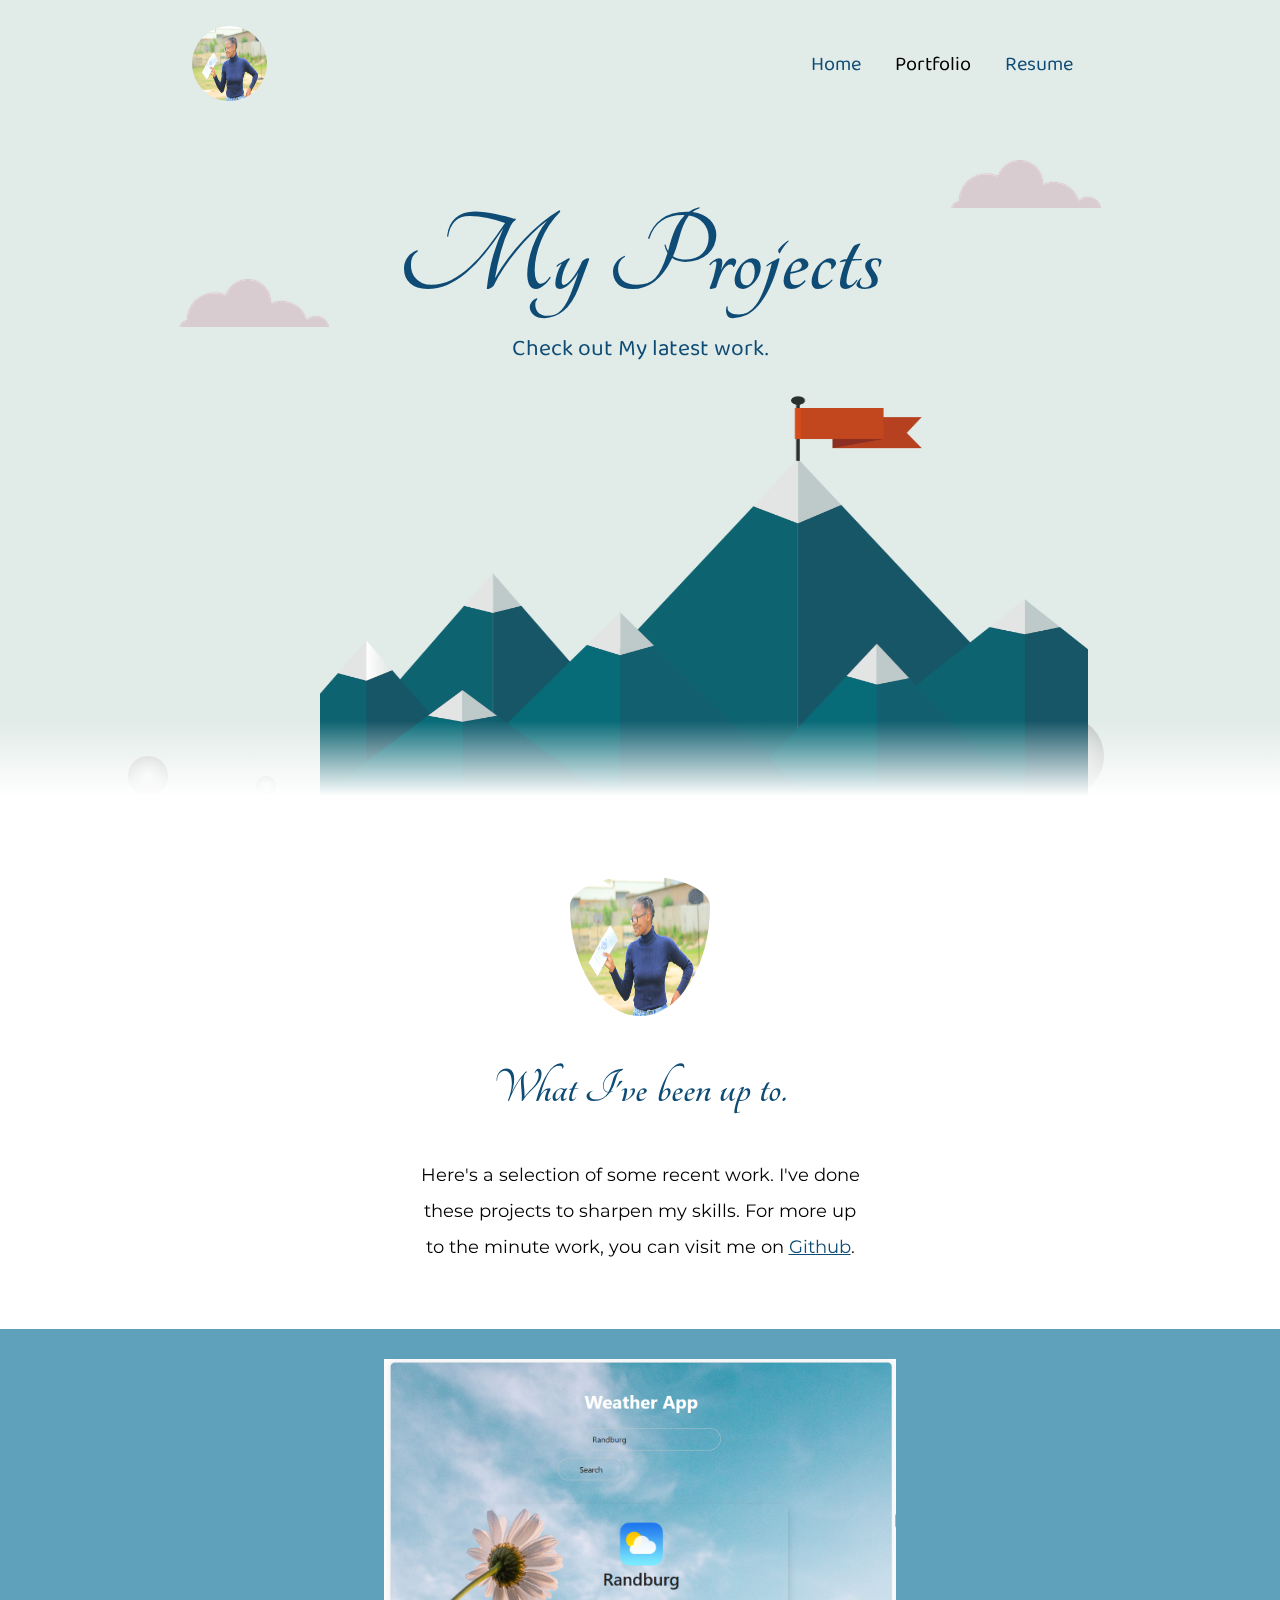
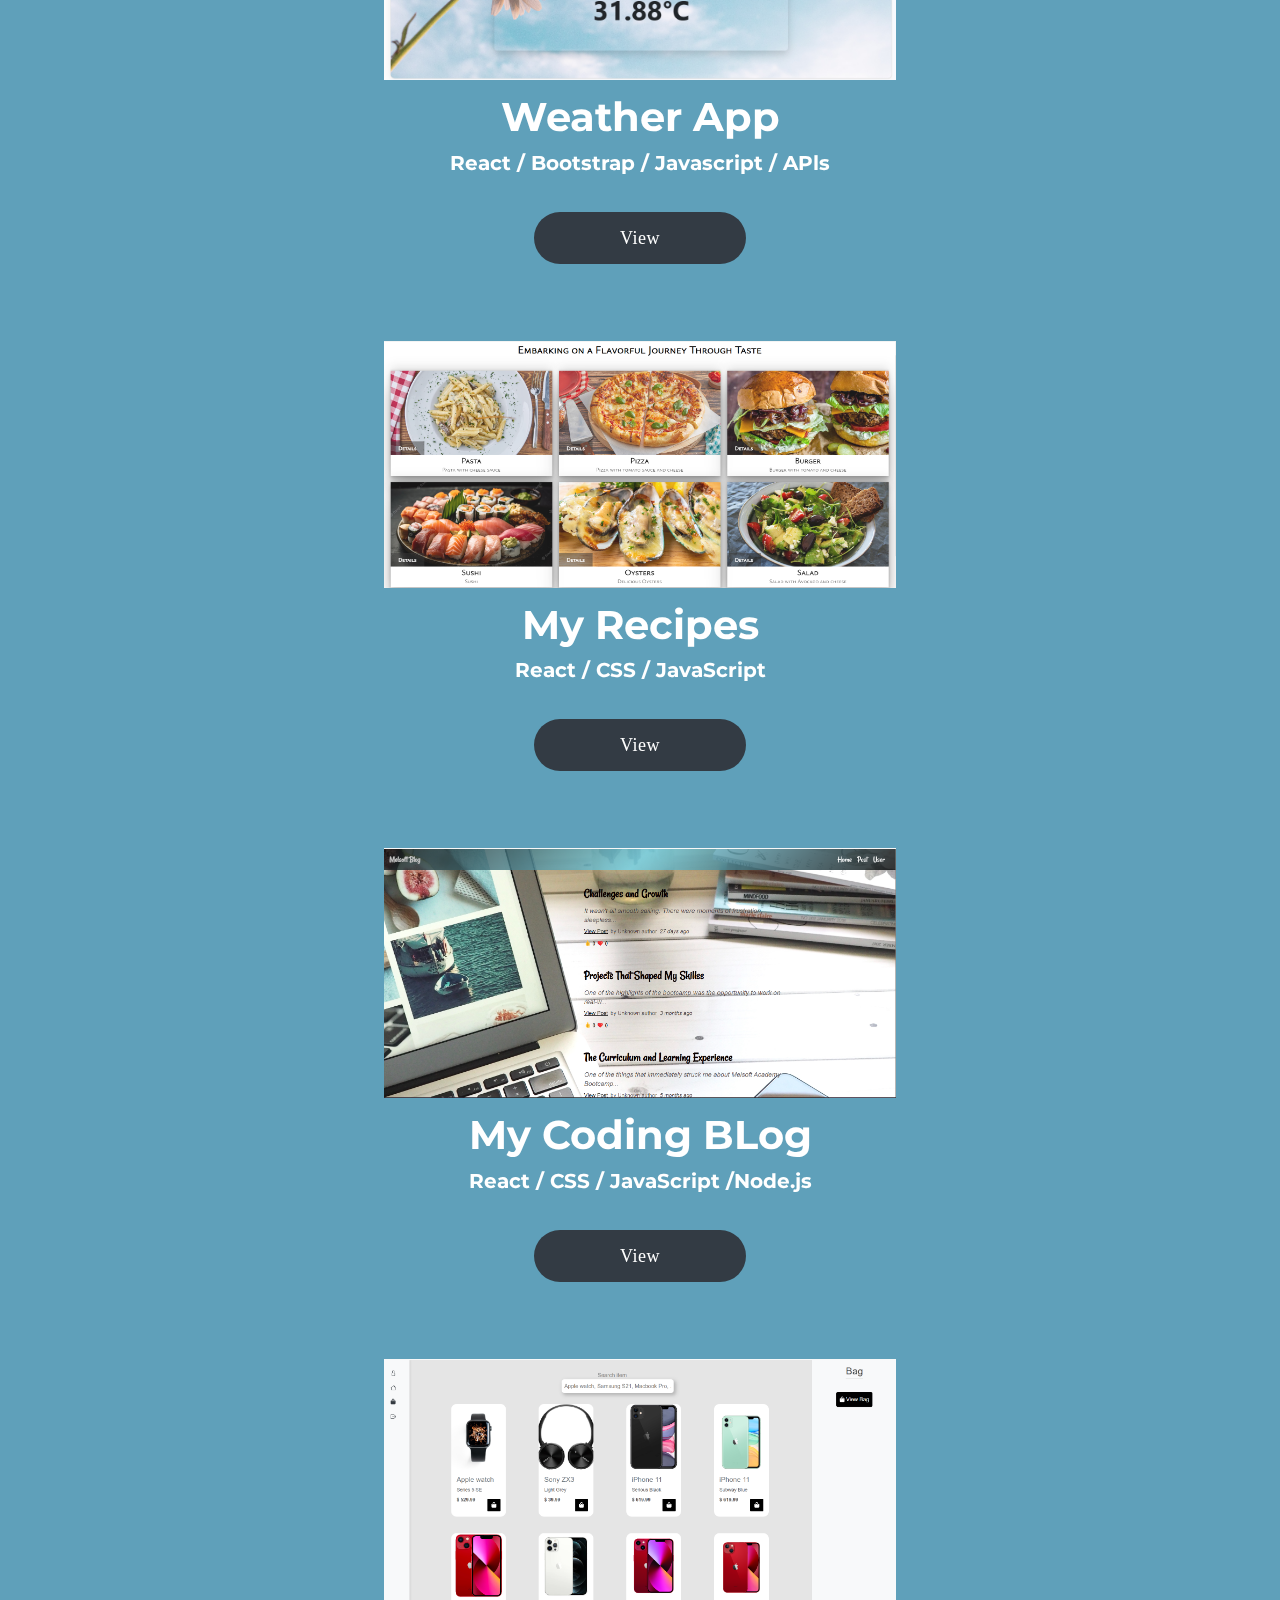
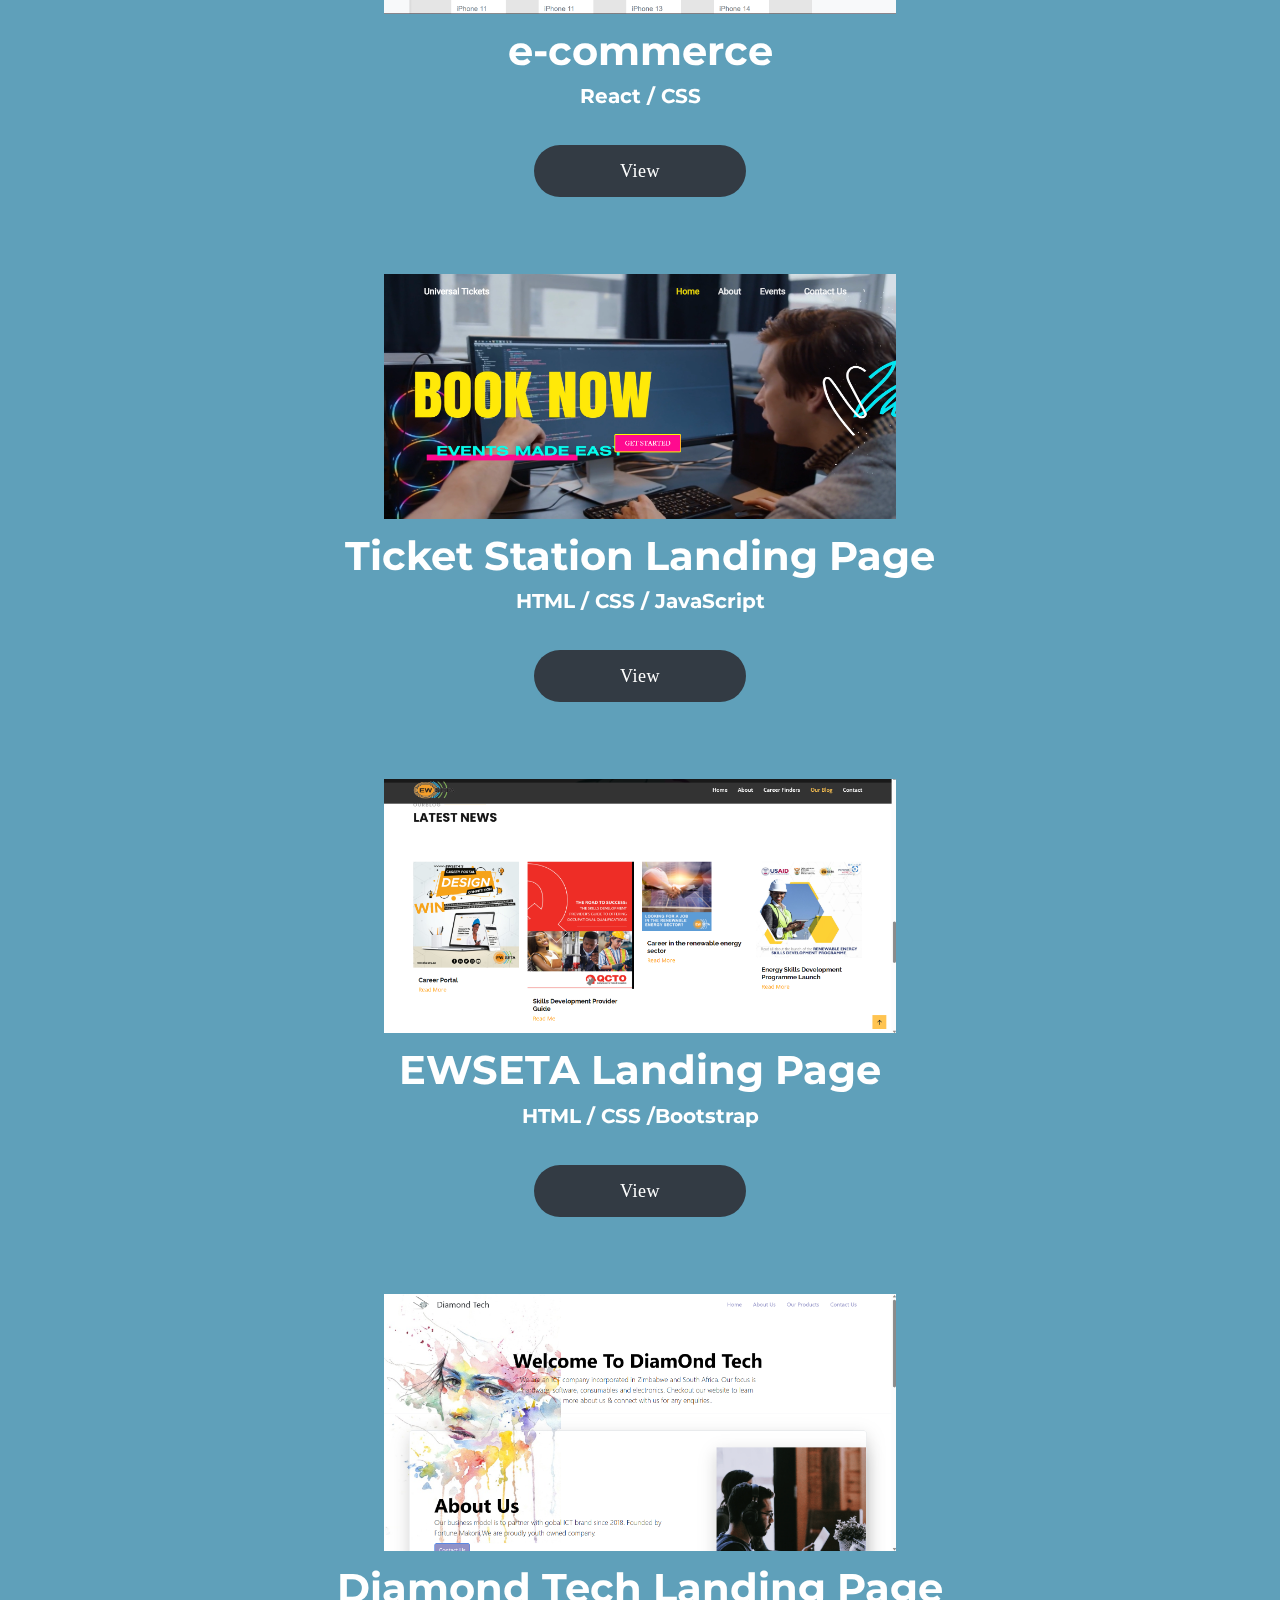
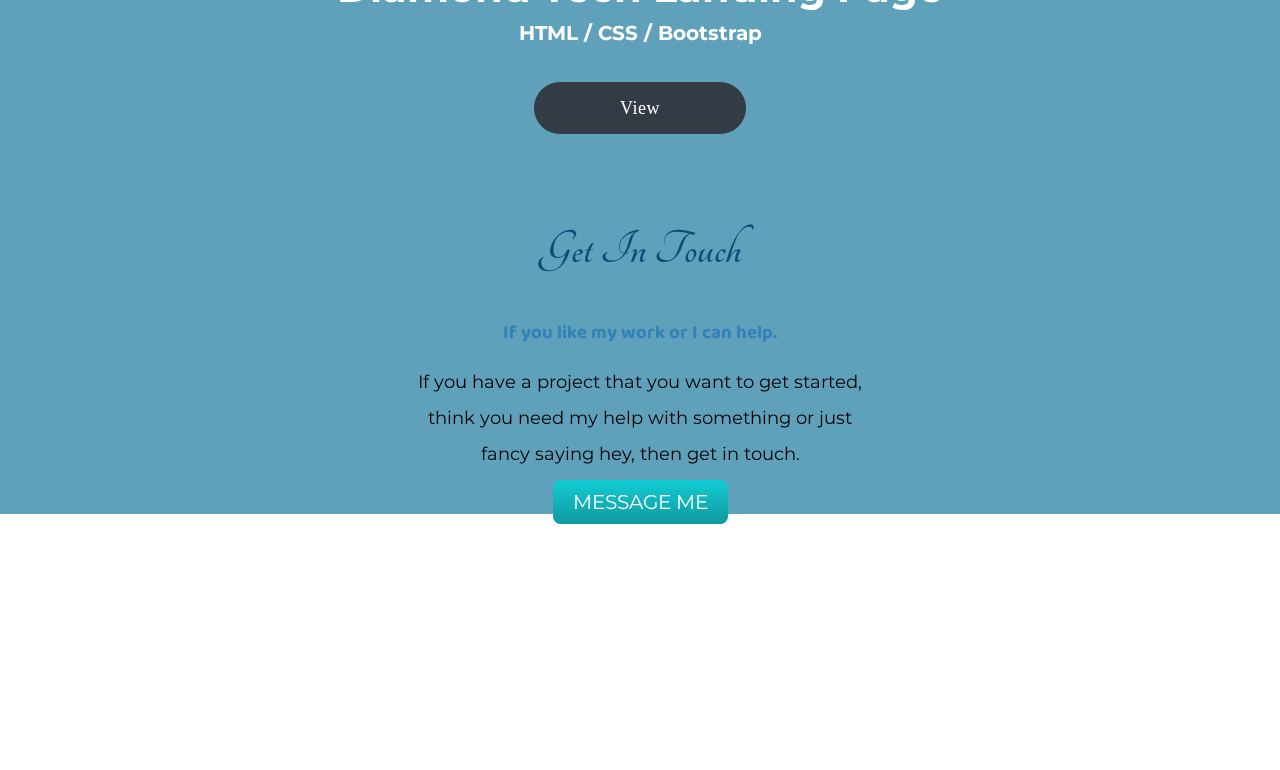
<file: portfolio.html>
<!DOCTYPE html>
<html>
<head>
    <meta charset="utf-8">
    <title>Theodora</title>
    <link rel="stylesheet" type="text/css" href="style.css">
    <link rel="stylesheet" type="text/css" href="https://maxcdn.bootstrapcdn.com/font-awesome/4.7.0/css/font-awesome.min.css">
    <link href="https://fonts.googleapis.com/css?family=Montserrat|Baloo+Chettan+2|Tangerine&display=swap" rel="stylesheet">
    <link rel="icon" href="img/Theo.jpg">
</head>
<body>
    <header>
        <img class="logo" src="img/Theo.jpg">
        <nav>
            <ul>
                <li><a href="index.html">Home</a></li>
                <li><a class="active" href="portfolio.html">Portfolio</a></li>
                <li><a href="https://drive.google.com/file/d/1uEUoKzfoCxdo4A7egjaE59KzmwGyt_oz/view?usp=sharing">Resume</a></li>
            </ul>
        </nav>
    </header>
    <div class="top-container">
        <img id="top-cloud" src="img/cloud.png" alt="cloud">
        <div class="Intro">
            <h1 id="h1">My Projects</h1>
            <p id="p1">Check out My latest work.</p> 
        </div>
        <img id="bottom-cloud" src="img/cloud.png" alt="cloud">
        <img id="mountain" src="img/mountain2.png" alt="mountain-img">
        <div class="bubbles">
            <div class="bubble"></div>
            <div class="bubble"></div>
            <div class="bubble"></div>
            <div class="bubble"></div>
            <div class="bubble"></div>
            <div class="bubble"></div>
            <div class="bubble"></div>
            <div class="bubble"></div>
            <div class="bubble"></div>
            <div class="bubble"></div>
        </div>
    </div>  
    <div class="middle-container">
        <div class="profile">
            <img class="midlogo" src="img/Theo.jpg" alt="profilepic">
            <h2>What I've been up to.</h2>
            <p class="p2">Here's a selection of some recent work. I've done these projects to sharpen my skills. For more up to the minute work, you can visit me on <a class="projectslink" href="https://github.com/Theodorah-lab">Github</a>.</p>
        </div> 

        <div class="project1">
            <div class="content">
                <img class="project_img" src="img/weather.png">
                <h2 class="head">Weather App</h2>
                <h3 class="head3">React / Bootstrap / Javascript / APls</h3>
                <a class="mainbtn btn2" href="https://my-reacttt-weather-app.netlify.app/">View</a>
            </div>

            <div class="project1">
                <div class="content">
                    <img class="project_img" src="img/project1.png">
                    <h2 class="head">My Recipes</h2>
                    <h3 class="head3">React / CSS / JavaScript</h3>
                    <a class="mainbtn btn2" href="https://my-recipess.netlify.app/">View</a>
                </div>
            </div>

        <div class="project1">
            <div class="content">
                <img class="project_img" src="img/p1.png">
                <h2 class="head">My Coding BLog</h2>
                <h3 class="head3">React / CSS / JavaScript /Node.js</h3>
                <a class="mainbtn btn2" href="https://my-coding-blog.netlify.app/">View</a>
            </div>

        <div class="project1">
            <div class="content">
                <img class="project_img" src="img/e-com.png">
                <h2 class="head">e-commerce</h2>
                <h3 class="head3">React / CSS </h3>
                
                <a class="mainbtn" href="https://e-commercetheo.netlify.app">View</a>
            </div>
        </div>
       
        <div class="project1">
            <div class="content">
                <img class="project_img" src="img/project2.png">
                <h2 class="head">Ticket Station Landing Page</h2>
                <h3 class="head3">HTML / CSS / JavaScript</h3>

                <a class="mainbtn btn3" href="https://ticket-station.netlify.app">View</a>
            </div>
        </div>
        <div class="project1">
            <div class="content">
                <img class="project_img" src="img/project4.png">
                <h2 class="head">EWSETA Landing Page</h2>
                <h3 class="head3">HTML / CSS /Bootstrap</h3>
                
                <a class="mainbtn btn4" href="https://ewseta-portal.netlify.app/">View</a>
            </div>
        </div>
        <div class="project1">
            <div class="content">
                <img class="project_img" src="img/project5.png">
                <h2 class="head">Diamond Tech  Landing Page</h2>
                <h3 class="head3">HTML / CSS / Bootstrap</h3>
                
                <a class="mainbtn btn5" href="https://theodorah-lab.github.io/Diamond-Tech./">View</a>
            </div>
        </div>
        <div id="contact" class="contact-me">
            <h2>Get In Touch</h2>
            <h3>If you like my work or I can help.</h3>
            <p class="p2">If you have a project that you want to get started, think you need my help with something or just fancy saying hey, then get in touch.</p>
            <a class="btn" href="mailto:rikhotsotheodora@gmail.com">MESSAGE ME</a>
        </div>
    </div>    
    <footer id="f">
        <img class="flogo" src="img/Theo.jpg">
        <div class="link">
            <a class="footer-link" href="index.html">Home</a>
            <a class="footer-link" href="portfolio.html">Portfolio</a>
            <a class="footer-link" href="https://drive.google.com/file/d/1uEUoKzfoCxdo4A7egjaE59KzmwGyt_oz/view?usp=sharing">Resume</a>
        </div>
        <div class="footer-social-icons">
            <ul>
                <li><a href="https://www.github.com/Theodorah-lab"><i class="fa fa-github" aria-hidden="true"></i></a></li>
                <li><a href="http://surl.li/kctpq"><i class="fa fa-linkedin" aria-hidden="true"></i></a></li>
                <li><a href="https://www.instagram.com/Theodorah-_/"><i class="fa fa-instagram" aria-hidden="true"></i></a></li>
            </ul>
        </div>
        <p class="copyright">© 2023 <a href="#" class="f-link">Theodora.</a> All rights reserved.</p> 
    </footer>
    <script type="text/javascript" src="main.js"></script>
</body>
</html>
</file>
<file: style.css>
body{
	margin: 0;
}
h1{
	color: #0f4c75;
	font-family: 'Tangerine', cursive;
	font-size: 135px;
	margin: 50px auto 0 auto;
  text-align: center;
}
#h1{
  color: #0f4c75;
	font-family: 'Tangerine', cursive;
	font-size: 120px;
	margin: 50px auto 0 auto;
  text-align: center;
}
#p1{
	color: #0f4c75;
	font-family: 'Baloo Chettan 2', cursive;
	font-size: 23px;
	font-weight: 400;
  text-align: center;
  margin: 0;
}
.p2{
    line-height: 2;
	display: block;
	font-family: 'Montserrat', sans-serif;
	font-weight: normal;
	font-size: 18px;
	padding: 0 15% 0 15%;
}
h2{
   color: #0f4c75;
   font-family: 'Tangerine', cursive;
   font-size: 50px;
}
h3{
  font-family: 'Baloo Chettan 2', cursive;	
  color: #3282b8;
  padding: 0;
}
.h3_1{
  color: #000;
}
.head{
  color: #fff;
  font-family: 'Montserrat', sans-serif;
  font-size: 40px;
  line-height: 0;
}
.head3{
  color: #fff;
  font-family: 'Montserrat', sans-serif;
  font-size: 20px;
  padding: 0;
}
p{
	line-height: 2;
	display: block;
	font-family: 'Montserrat', sans-serif;
	font-weight: normal;
	font-size: 16px;
	padding: 0 auto 0 auto;
}
.p3{
  line-height: 1.5;
	font-family: 'Montserrat', sans-serif;
	font-weight: normal;
	font-size: 18px;
  padding: 0 5% 0 5%;
  color: #fff;
}
.projectslink{
  color: #0f4c75;
  font-family: 'Montserrat', sans-serif;
}
.projectslink:hover{
  color: #000;
}
hr{
	margin: 80px auto 80px auto;
	border-style: dotted none none;
	border-width: 5px;
	width: 5%;
	border-color: #3282b8;

}
.f-link{
  color:#3282b8;
  text-decoration: none;
}

header{
  background-color: #e1ebe8;
  display: flex;
  justify-content: space-between;
  align-items: center;
  padding: 2% 15%;
}
.logo{
	width: 75px;
	height: 75px;
	cursor: pointer;
  border-radius: 58%;
}
ul{
	list-style: none;
}
ul li{
	display: inline-block;
	padding: 0px 15px;
}
ul li a{
	transition: all 0.3s ease 0s;
	text-decoration: none;
	font-size: 20px;
	font-family: 'Baloo Chettan 2', cursive;
	color: #0f4c75;
}
ul li a.active{
	color: black;
}
ul li a:hover{
	color: #1b262c;
}
.top-container {
  width: 100%;
  height: 650px;
  background-color: #e1ebe8;
  margin: 0;
  position: relative;
  overflow: hidden;
  padding-top: 20px;
}
.top-container:before {
  content: '';
  position: absolute;
  bottom: 0;
  width: 100%;
  height: 75px;
  z-index: 1000;
  background: linear-gradient(transparent, #fff);
}
.bubbles{
  position: absolute;
  width: 100%;
  height: 100%;
  top: 0;
  left: 0;
  overflow: hidden;
  z-index: 0;
  background: transparent;
}
.bubble{
  position: absolute;
  bottom: 0;
  background: radial-gradient( #fff,#666666);
  border-radius: 50%;
  opacity: 0.4;
  animation: flying 10s infinite ease-in;
}
.bubble:nth-child(1){
  width: 40px;
  height: 40px;
  left: 10%;
  animation-duration: 8s;
}
.bubble:nth-child(2){
  width: 20px;
  height: 20px;
  left: 20%;
  animation-duration: 5s;
  animation-delay: 1s;
}
.bubble:nth-child(3){
  width: 50px;
  height: 50px;
  left: 35%;
  animation-duration: 5s;
  animation-delay: 2s;
}
.bubble:nth-child(4){
  width: 80px;
  height: 80px;
  left: 50%;
  animation-duration: 10s;
  animation-delay: 0s;
}
.bubble:nth-child(5){
  width: 35px;
  height: 35px;
  left: 55%;
  animation-duration: 6s;
  animation-delay: 1s;
}
.bubble:nth-child(6){
  width: 45px;
  height: 45px;
  left: 40%;
  animation-duration: 8s;
  animation-delay: 3s;
}
.bubble:nth-child(7){
  width: 25px;
  height: 25px;
  left: 75%;
  animation-duration: 7s;
  animation-delay: 2s;
}
.bubble:nth-child(8){
  width: 80px;
  height: 80px;
  left: 80%;
  animation-duration: 6s;
  animation-delay: 1s;
}
.bubble:nth-child(9){
  width: 15px;
  height: 15px;
  left: 70%;
  animation-duration: 9s;
  animation-delay: 0s;
}
.bubble:nth-child(10){
  width: 40px;
  height: 40px;
  left: 25%;
  animation-duration: 5s;
  animation-delay: 3s;
}
@keyframes flying{
  0%{
    bottom: -100px;
    transform: translateX(0);
  }
  50%{
    transform: translateX(100px);
  }
  100%{
    bottom: 1480px;
    transform: translateX(-200px);
  }
}
.middle-container{
	background-color: white;
	text-align: center;
}
.profile{
	width: 50%;
	margin-left: 25%;
	margin-bottom: 5%;
}
.skills {
  width: 50%;
  margin-left: 25%;
  text-align: center;
}
.skill_img{
  width: 80px;
  margin: 0 15px;
}
.project1{
  width: 100%;
  height: auto;
  background: #5fa0ba;
}
.content{
  width: 50%;
  margin-left: 25%;
  padding-bottom: 30px;
}
.project_img{
  width: 80%;
  height: auto;
  padding: 30px 0 0 0;
}
.mainbtn{
  color: #fff;
  background: #333b44;
  border-radius: 30px;
  padding: 16px 86px;
  text-align: center;
  letter-spacing: 0.5px;
  text-decoration: none;
  line-height: 86px;
  font-size: 18px;
  margin-top: 30px;
  transition: 0.8s all;
  margin-bottom: 40px;
}
.mainbtn:hover{
  color:black;
  background: white;
}


.contact-me{
	width: 50%;
	margin-left: 25%;
	margin-bottom: 20%;
}

#top-cloud {
  position: absolute;
  right: 14%;
  top: 5%;
  z-index: 9;
}

#bottom-cloud {
  position: absolute;
  left: 14%;
  bottom: 70%;
  z-index: 10;
}
#mountain{
  position: absolute;
	width: 60%;
	height: 400px;
	bottom: 0;
  left: 25%;
  z-index: 1;
  
}
.midlogo{
	width: 140px;
	height: 140px;
	padding-top: 80px;
  border-radius: 58%;
}
#f{
	position: fixed;
  bottom: 0;
  overflow: hidden;
  z-index: -1;
	background-color: #1b262c;
	width: 100%;
	height: 220px;
	
}
.flogo{
	width: 85px;
	height: 85px;
	position: absolute;
	left: 15%;
	top: 33%;
  border-radius: 58%;
}
.link{
	display: flex;
	position: absolute;
	top: 5%;
	left: 41%;
}
.footer-link{
  color: #11999E;
  font-family: 'Baloo Chettan 2', cursive;
  margin: 15px 12px;
  text-decoration: none;
  font-size: 20px;
}

.footer-link:hover {
  color: #EAF6F6;
}
.footer-social-icons ul{
    margin: 0px;
    padding: 0px;
    display: flex;
    position: absolute;
    top: 40%;
    left: 50%;
    transform: translate(-50%);
}
.footer-social-icons ul li{
    margin: 0 15px;
    list-style: none;
}
.footer-social-icons ul li a{
    position: relative;
    display: block;
    width: 70px;
    height: 70px;
    text-align: center;
    line-height: 70px;
    background: #fff;
    border-radius: 50%;
    font-size: 30px;
    color: #666;
    transition: -5s;
}
.footer-social-icons ul li a:before{
    content: "";
    position: absolute;
    left: 0;
    width: 100%;
    height: 100%;
    border-radius: 50%;
    background: #11999E;
    transition: .5s;
    transform: scale(.9);
    z-index: -1;
}
.footer-social-icons ul li a:hover:before{
    transform: scale(1.1);
    box-shadow: 0 0 15px #11999E;
}
.footer-social-icons ul li a:hover{
    color: #11999E;
    box-shadow: 0 0 5px #11999E;
    text-shadow: 0 0 5px #11999E;
}
.copyright {
  position: absolute;
  bottom: 1%;
  left: 41%;
  text-align: center;	
  color: #EAF6F6;
  font-size: 0.85rem;
}
.btn {
  background: #11cdd4;
  background-image: -webkit-linear-gradient(top, #11cdd4, #11999e);
  background-image: -moz-linear-gradient(top, #11cdd4, #11999e);
  background-image: -ms-linear-gradient(top, #11cdd4, #11999e);
  background-image: -o-linear-gradient(top, #11cdd4, #11999e);
  background-image: linear-gradient(to bottom, #11cdd4, #11999e);
  -webkit-border-radius: 25;
  -moz-border-radius: 225;
  border-radius: 8px;
  font-family: 'Montserrat', sans-serif;
  color: #ffffff;
  font-size: 20px;
  padding: 10px 20px 10px 20px;
  text-decoration: none;
}

.btn:hover {
  background: #30e3cb;
  background-image: -webkit-linear-gradient(top, #30e3cb, #2bc4ad);
  background-image: -moz-linear-gradient(top, #30e3cb, #2bc4ad);
  background-image: -ms-linear-gradient(top, #30e3cb, #2bc4ad);
  background-image: -o-linear-gradient(top, #30e3cb, #2bc4ad);
  background-image: linear-gradient(to bottom, #30e3cb, #2bc4ad);
  text-decoration: none;
}

.showcase{
  height: auto;
  background: #fff;
  padding-top: 10%;
  text-align: center;
}

.card-conatiner{
  width: 60%;
}

.card{
  margin: 3% 2%;
  border: 1px solid #3282b8;
  display: inline-block;
  justify-content: space-between;
}

.card-img-top{
  width: 100%;
  height: 9rem;
}

.butn{
  transition: all 0.3s ease 0s;
  text-decoration: none;
  font-size: 1.2rem;
  font-family: 'Baloo Chettan 2', cursive;
  color: #0f4c75;
  padding: 0 3%;
}

.butn:hover{
  color: #000;
}

@media screen and (max-width: 1050px){
  header{
    padding: 3% 5%;
  }
  .logo{
    width: 180px;
    height: 180px;
  }
  ul li a{
    font-size: 3rem;
  }
  h1{
    font-size: 250px;
    margin: 280px auto 0 auto;
  }
  #h1{
    font-size: 220px;
    margin: 280px auto 0 auto;
  }
  #p1{
    font-size: 3rem;
  }
  .top-container {
    height: 1400px;
  }
  #top-cloud{
    right: 4%;
    top: 10%;
    width: 250px;
    height: auto;
  }
  #bottom-cloud{
    width: 250px;
    height: auto;
    left: 2%;
    bottom: 45%;
  }
  #mountain{
    width: 100%;
    height: 650px;
    left: 0;
    bottom: 0;
  }
  .profile{
    width: 90%;
    margin-left: 5%;
  }
  .midlogo{
    width: 310px;
    height: 310px;
  }
  h2{
    font-size: 140px;
  }
  .p2{
    line-height: 1.2;
    font-size: 60px;
    padding: 0;
  }
  hr{
    width: 10%;
    border-width: 10px;
  }
  .skills{
    width: 90%;
    margin-left: 5%;
  }
  .timelineContent{
    width: 90%;
  }
  h3{
    font-size: 60px;
  }
  p{
    line-height: 1.2;
    font-size: 60px;
  }
  .head{
    font-size: 80px;
    line-height: 1.2;
  }
  .head3{
    font-size: 54px;
    line-height: 1;
  }
  .p3{
    font-size: 45px;
  }
  .front{
    width: 45%;
  }
  .py{
    width: 45%;
  }
  .btn{
    font-size: 40px;
    border-radius: 35px;
  }
  .content{
    width: 90%;
    margin-left: 5%;
    padding-bottom: 30px;
  }
  .skill_img{
    width: 160px;
  }
  .project_img{
    width: 100%;
    height: auto;
    padding: 10% 0 5% 0;
  }
  .mainbtn{
    line-height: 200px;
    padding: 20px 150px;
    border-radius: 0%;
    font-size: 30px;
  }
  .contact-me{
    margin-bottom: 100%;
    width: 90%;
    margin-left: 5%;
  }
  #f{
    height: 800px;
  }
  .flogo{
    top: 10%;
    left: 38%;
    width: 240px;
    height: 240px;
  }
  .link{
    top: 45%;
    left: 20%;
  }
  .footer-link{
    font-size: 50px;
  }
  .switch{
    font-size: 50px;
    padding: 28px 35px;
    right: 27%;
  }
  .footer-social-icons ul{
    top: 62%;
    left: 50%;
  }
  .footer-social-icons ul li a{
    width: 150px;
    height: 150px;
    font-size: 80px;
    line-height: 145px;
  }
  .copyright{
    font-size: 2rem;
    left: 16%;
  }
  .card-container{
    width: 100%;
    height: auto;
    margin: 1% 0;
  }
  .card{
    display: block;
    width: 100%;
    margin: 3% 35%;
  }
}
</file>
